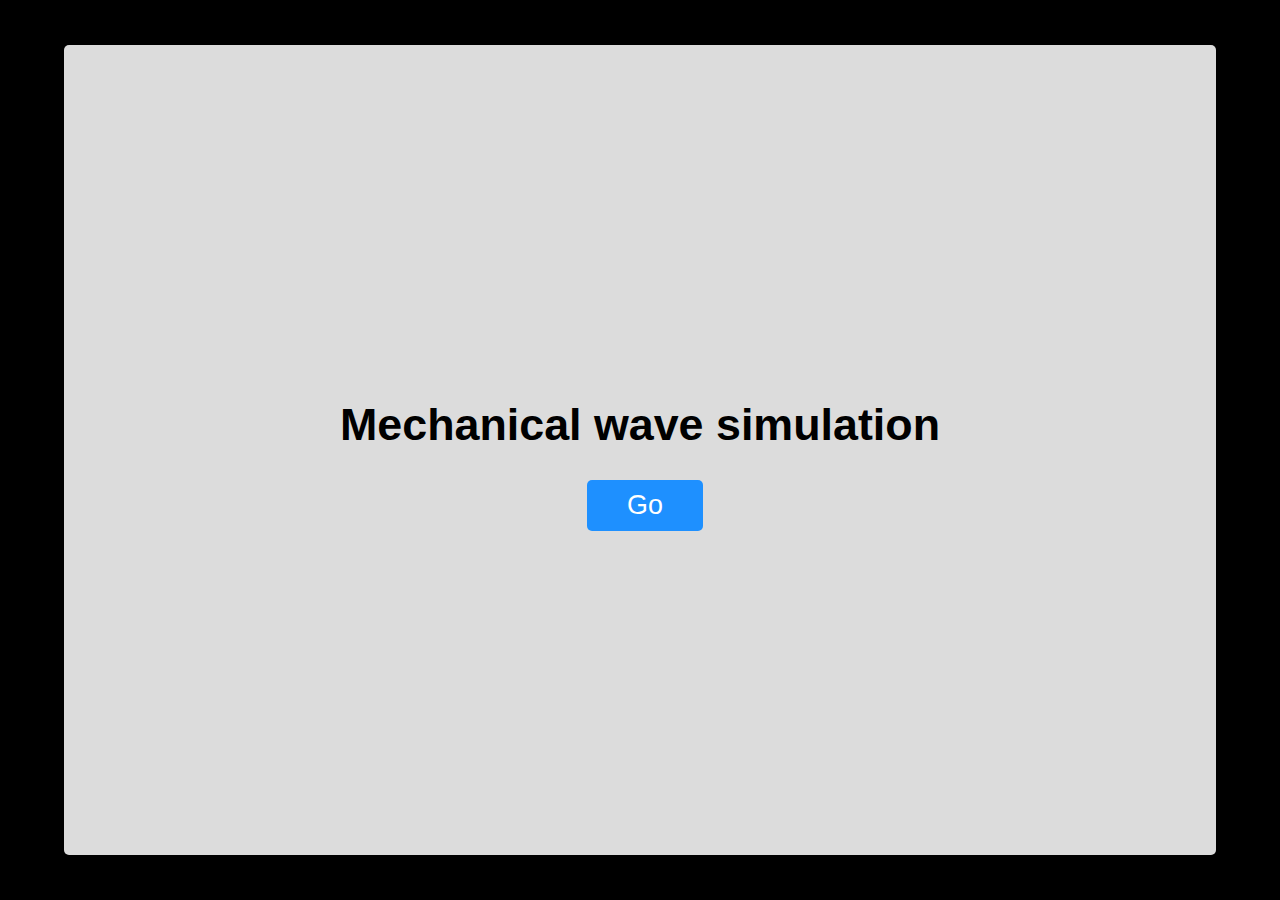
<file: index.html>
<!DOCTYPE html>
<html lang="en" dir="ltr">
  <head>
    <meta charset="utf-8">
    <title>Mechanical wave simulation</title>
    <link rel="stylesheet" href="styleIndex.css">
  </head>
  <body>
    <div class="main">
      <div class="text">
        <h1>Mechanical wave simulation</h1>
      </div>
      <div class="buttons">
        <a href="harmonic.html">Go</a>
      </div>
    </div>
  </body>
</html>
</file>
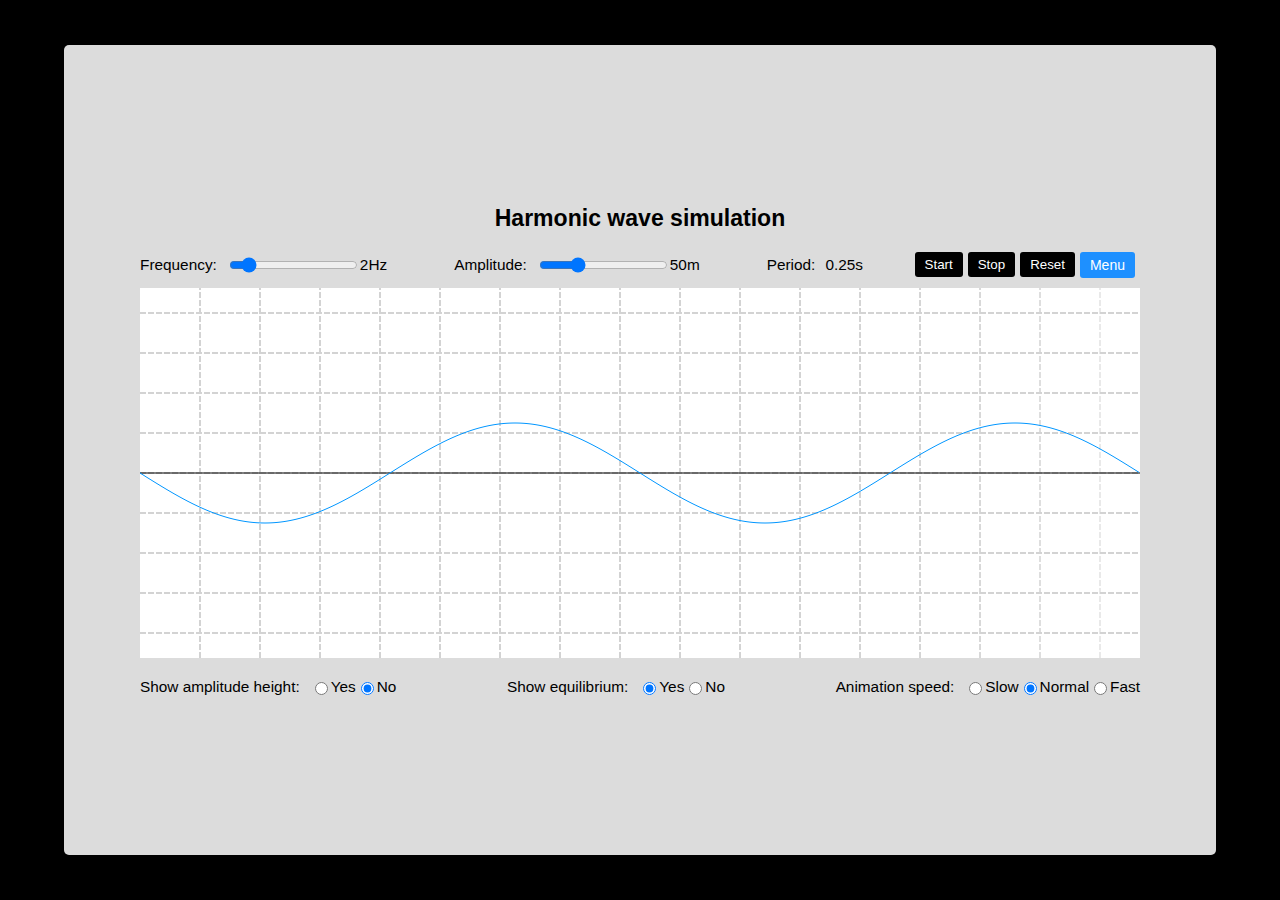
<file: harmonic.html>
<!DOCTYPE html>
<html lang="en" dir="ltr">
  <head>
    <meta charset="utf-8">
    <title>Harmonic wave</title>
    <link rel="stylesheet" href="styleHarmonic.css">
  </head>
  <body>
<div class="main">
      <h2>Harmonic wave simulation</h2>
  <div class="controls-div">
    <div class="slider">
      <p>Frequency:</p>
      <input class="bar" type="range" id="frequencyinput" min="1" max="10" step="0.1" value="2" onchange="frequencyvalue.value=value"/>
      <output id="frequencyvalue">2</output>
      <span>Hz</span>
    </div>
    <div class="slider">
    <p>Amplitude:</p>
    <input class="bar" type="range" id="amplitudeinput" min="1" max="180" value="50" onchange="amplitudevalue.value=value"/>
    <output id="amplitudevalue">50</output>
    <span>m</span>
     </div>
     <div class="slider">
       <p>Period: </p>
       <p id="wave-period-info">0.25s</p>
     </div>
     <div class="buttons">
       <button type="button" name="button" id="start-button" onclick="startAnimation()">Start</button>
       <button type="button" name="button" id="stop-button" onclick="endAnimation()">Stop</button>
       <button type="button" name="button" id="reset-button" onclick="resetAnimation()">Reset</button>
       <a class="home-link" href="index.html">Menu</a>
     </div>
  </div>
<div class="canvas-div">
<canvas id="canvas-bottom" width="1000" height="370"></canvas>
<canvas id="canvas" width="1000" height="370"></canvas>
</div>
<div class="extra-controls">
  <div class="radios">
       <p>Show amplitude height:</p>
       <input type="radio" id="radio-one" name="switch-amp" value="yes" onchange="radioChangeAmplitude(this);" />
       <label for="radio-one">Yes</label>
       <input type="radio" id="radio-two" name="switch-amp" value="no" onchange="radioChangeAmplitude(this);" checked/>
       <label for="radio-two">No</label>
   </div>
   <div class="radios">
        <p>Show equilibrium:</p>
        <input type="radio" id="radio-three" name="switch-equ" value="yes" onchange="radioChangeEquilibrium(this);" checked/>
        <label for="radio-three">Yes</label>
        <input type="radio" id="radio-four" name="switch-equ" value="no" onchange="radioChangeEquilibrium(this);" />
        <label for="radio-four">No</label>
    </div>
    <div class="radios">
      <p>Animation speed:</p>
      <input type="radio" id="radio-slow-speed" name="switch-speed" value="slow" onchange="radioChangeSpeed(this);" />
      <label for="radio-slow-speed">Slow</label>
      <input type="radio" id="radio-normal-speed" name="switch-speed" value="normal" onchange="radioChangeSpeed(this);" checked/>
      <label for="radio-normal-speed">Normal</label>
      <input type="radio" id="radio-fast-speed" name="switch-speed" value="fast" onchange="radioChangeSpeed(this);" />
      <label for="radio-fast-speed">Fast</label>
    </div>
</div>
</div>
    <script type="text/javascript" src="scriptHarmonic.js">
    </script>
  </body>
</html>
</file>
<file: styleIndex.css>
body{
  display: flex;
  margin: 0;
  align-items: center;
  justify-items: center;
  height: 100%;
  background-size: cover;
  background: black;
  font-family: sans-serif;
  font-size: 1.4em;
}
.main
{
background: gainsboro;
position: absolute;
margin: auto;
top: 0;
right: 0;
bottom: 0;
left: 0;
width: 90%;
height: 90%;
display: flex;
justify-content: center;
align-items: center;
border-radius: 5px;
flex-direction: column;
}
a{
  background-color: dodgerblue;
  color: white;
  padding: 10px 40px;
  margin: 0px 0px 0px 10px;
  text-align: center;
  text-decoration: none;
  display: inline-block;
  border-radius: 5px;
  font-family: sans-serif;
  transition: all 0.3s ease;
  font-size: 1.2em;
}
a:hover{
  background: mediumblue;
}
.subtext{
  position: absolute;
  bottom: 0;
  left:20px;
  font-size: 0.7em;
  font-style: italic;
}
</file>
<file: styleHarmonic.css>
button{
  display: inline;
  padding: 5px 10px 5px 10px;
  background: black;
  color: white;
  margin: 0px 5px 0px 0px;
  border: none;
  border-radius: 3px;
  transition: all 0.2s ease-out;
}
button:active{
  background: darkgray;
}
button:hover{
  background: darkslategray;
  cursor: pointer;
}
a{
  text-decoration: none;
  display: inline;
  padding: 5px 10px 5px 10px;
  background: dodgerblue;
  color: white;
  margin: 0px 5px 0px 0px;
  border: none;
  border-radius: 3px;
  font-size: 14px;
transition: all 0.2s ease-out;
}
a:hover{
  background: mediumblue;
}
body{
  display: flex;
  margin: 0;
  align-items: center;
  justify-items: center;
  height: 100%;
  background-size: cover;
  background: black;
  font-family: sans-serif;
  font-size: 1.2em;
}
.main
{
background: gainsboro;
position: absolute;
margin: auto;
top: 0;
right: 0;
bottom: 0;
left: 0;
width: 90%;
height: 90%;
display: flex;
justify-content: center;
align-items: center;
border-radius: 5px;
flex-direction: column;
}
h2{
  margin: 0;
  font-family: sans-serif;
  font-size: 1.2em;
}
.controls-div{
  display: flex;
  justify-content: space-between;
  width: 1000px;
  font-size: 0.8em;
  margin: 10px 0 0 0;
}
.canvas-div{
  height: 370px;
  width: 1000px;
  position: relative;
  margin-bottom: 20px;
}
#canvas-bottom{
  z-index: 9;
  background: white;
}
#canvas{
  background: transparent;
  position: absolute;
  top: 0;
  left: 0;
}
.slider{
  width: auto;
  display: flex;
  align-items: center;
  margin: 10px 10px 10px 0px;
}
p{
  display: inline;
  margin: 0 10px 0 0;
}
.extra-controls{
  display: flex;
  justify-content: space-between;
  width: 1000px;
  font-size: 0.8em;
  align-items: center;
}
.radios{
  width: auto;
  display: flex;
}
.buttons{
  width: 20%;
  display: flex;
  align-items: center;
  margin: 10px 0 10px 0;
  justify-content: flex-end;
}
</file>
